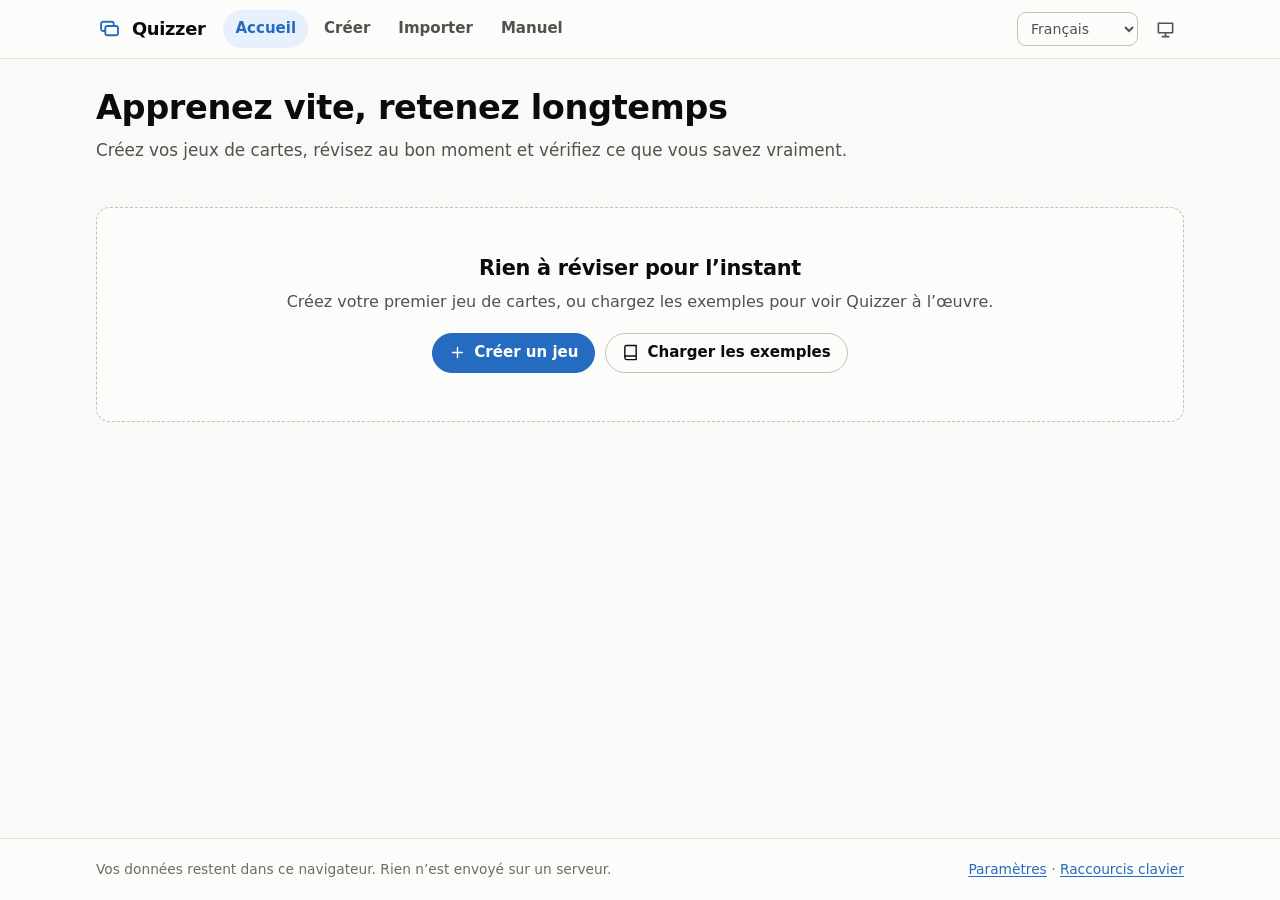
<file: index.html>
<!DOCTYPE html>
<html lang="fr">
<head>
<meta charset="utf-8">
<meta name="viewport" content="width=device-width, initial-scale=1">
<meta name="color-scheme" content="light dark">
<title>Quizzer</title>
<meta name="description" content="Flashcards, quiz et révision espacée pour apprendre vite et retenir longtemps.">
<link rel="icon" href="data:image/svg+xml,<svg xmlns='http://www.w3.org/2000/svg' viewBox='0 0 32 32'><rect width='32' height='32' rx='8' fill='%232a78d6'/><rect x='7' y='9' width='14' height='10' rx='2' fill='none' stroke='%23fff' stroke-width='2'/><rect x='11' y='14' width='14' height='10' rx='2' fill='%232a78d6' stroke='%23fff' stroke-width='2'/></svg>">
<link rel="stylesheet" href="css/style.css">
</head>
<body>
<a class="skip-link" href="#main" data-i18n="a11y.skip">Aller au contenu</a>

<header class="topbar">
  <div class="topbar-inner">
    <a class="brand" href="#/" data-i18n-aria-label="nav.home">
      <svg class="brand-mark" viewBox="0 0 32 32" aria-hidden="true" focusable="false">
        <rect x="6" y="8" width="15" height="11" rx="2.5"></rect>
        <rect x="11" y="13" width="15" height="11" rx="2.5" class="brand-mark-front"></rect>
      </svg>
      <span class="brand-name">Quizzer</span>
    </a>

    <nav class="topnav" data-i18n-aria-label="a11y.mainNav">
      <a href="#/" data-nav="/" data-i18n="nav.home">Accueil</a>
      <a href="#/new" data-nav="/new" data-i18n="nav.create">Créer</a>
      <a href="#/transfer" data-nav="/transfer" data-i18n="nav.transfer">Importer</a>
      <a href="#/help" data-nav="/help" data-i18n="nav.help">Manuel</a>
    </nav>

    <div class="topbar-tools">
      <label class="field-inline">
        <span class="sr-only" data-i18n="settings.language">Langue</span>
        <select id="locale-select" class="select-compact"></select>
      </label>
      <button id="theme-toggle" type="button" class="icon-btn"></button>
    </div>
  </div>
</header>

<p id="save-alert" class="save-alert" role="alert" hidden data-i18n="storage.failed">Vos changements ne sont pas enregistrés: le stockage de ce navigateur est plein ou bloqué. Faites une sauvegarde avant de fermer la page.</p>

<main id="main" class="main" tabindex="-1"></main>

<footer class="footer">
  <div class="footer-inner">
    <p data-i18n="footer.storage">Vos données restent dans ce navigateur. Rien n’est envoyé sur un serveur.</p>
    <p><a href="#/settings" data-i18n="nav.settings">Paramètres</a> &middot; <a href="#/shortcuts" data-i18n="nav.shortcuts">Raccourcis clavier</a></p>
  </div>
</footer>

<div id="toast" class="toast" role="status" aria-live="polite"></div>

<noscript>
  <p class="noscript" data-i18n="a11y.noscript">Quizzer a besoin de JavaScript pour fonctionner.</p>
</noscript>

<script type="module" src="js/app.js"></script>
</body>
</html>
</file>
<file: css/style.css>
/* Quizzer stylesheet. Design tokens first, then base, layout, components, views. */

:root {
  color-scheme: light;

  --page: #f9f9f7;
  --surface: #fcfcfb;
  --surface-2: #f1f0ec;
  --surface-3: #e8e7e1;
  --ink: #0b0b0b;
  --ink-2: #52514e;
  --ink-muted: #6d6c66;
  --line: #e1e0d9;
  --line-strong: #c3c2b7;

  --accent: #256bc0;
  --accent-hover: #215fab;
  --accent-ink: #ffffff;
  --accent-soft: #e7f0fc;

  --good: #0ca30c;
  --good-ink: #006300;
  --warning: #fab219;
  --critical: #d03b3b;
  --critical-ink: #b02f2f;

  --focus: 0 0 0 3px rgba(37, 107, 192, 0.35);
  --shadow-1: 0 1px 2px rgba(11, 11, 11, 0.06), 0 1px 1px rgba(11, 11, 11, 0.04);
  --shadow-2: 0 6px 20px rgba(11, 11, 11, 0.08), 0 2px 6px rgba(11, 11, 11, 0.05);

  --radius: 14px;
  --radius-sm: 9px;
  --gap: 16px;
  --sans: system-ui, -apple-system, "Segoe UI", Roboto, sans-serif;

  /* Data visualisation roles. Ordinal blue ramp, validated light to dark. */
  --viz-tier-1: #86b6ef;
  --viz-tier-2: #3987e5;
  --viz-tier-3: #1c5cab;
  --viz-tier-4: #0d366b;
  --viz-series: #2a78d6;
  --viz-empty: #e8e7e1;
  --viz-grid: #e1e0d9;
  --viz-axis: #c3c2b7;
}

/* The dark tokens are for the screen only: printed pages keep the light
   ones, since paper stays white. */

@media screen and (prefers-color-scheme: dark) {
  :root:where(:not([data-theme="light"])) {
    color-scheme: dark;

    --page: #0d0d0d;
    --surface: #1a1a19;
    --surface-2: #232321;
    --surface-3: #2c2c2a;
    --ink: #ffffff;
    --ink-2: #c3c2b7;
    --ink-muted: #8c8b85;
    --line: #2c2c2a;
    --line-strong: #383835;

    --accent: #438de6;
    --accent-hover: #5598e7;
    --accent-ink: #06101d;
    --accent-soft: #15243a;

    --good: #0ca30c;
    --good-ink: #0ca30c;
    --critical: #d03b3b;
    --critical-ink: #e66767;

    --shadow-1: 0 1px 2px rgba(0, 0, 0, 0.5);
    --shadow-2: 0 8px 24px rgba(0, 0, 0, 0.55);

    --viz-tier-1: #184f95;
    --viz-tier-2: #2a78d6;
    --viz-tier-3: #6da7ec;
    --viz-tier-4: #b7d3f6;
    --viz-series: #3987e5;
    --viz-empty: #2c2c2a;
    --viz-grid: #2c2c2a;
    --viz-axis: #383835;
  }
}

@media screen {
  :root[data-theme="dark"] {
    color-scheme: dark;

    --page: #0d0d0d;
    --surface: #1a1a19;
    --surface-2: #232321;
    --surface-3: #2c2c2a;
    --ink: #ffffff;
    --ink-2: #c3c2b7;
    --ink-muted: #8c8b85;
    --line: #2c2c2a;
    --line-strong: #383835;

    --accent: #438de6;
    --accent-hover: #5598e7;
    --accent-ink: #06101d;
    --accent-soft: #15243a;

    --good: #0ca30c;
    --good-ink: #0ca30c;
    --critical: #d03b3b;
    --critical-ink: #e66767;

    --shadow-1: 0 1px 2px rgba(0, 0, 0, 0.5);
    --shadow-2: 0 8px 24px rgba(0, 0, 0, 0.55);

    --viz-tier-1: #184f95;
    --viz-tier-2: #2a78d6;
    --viz-tier-3: #6da7ec;
    --viz-tier-4: #b7d3f6;
    --viz-series: #3987e5;
    --viz-empty: #2c2c2a;
    --viz-grid: #2c2c2a;
    --viz-axis: #383835;
  }
}

/* Base */

*, *::before, *::after { box-sizing: border-box; }

html { -webkit-text-size-adjust: 100%; }

body {
  margin: 0;
  min-height: 100vh;
  display: flex;
  flex-direction: column;
  background: var(--page);
  color: var(--ink);
  font-family: var(--sans);
  font-size: 16px;
  line-height: 1.55;
}

h1, h2, h3 { line-height: 1.25; margin: 0 0 0.4em; font-weight: 650; letter-spacing: -0.012em; }
h1 { font-size: clamp(1.6rem, 1.2rem + 1.6vw, 2.1rem); }
h2 { font-size: 1.3rem; }
h3 { font-size: 1.05rem; }
p { margin: 0 0 0.9em; }
p:last-child { margin-bottom: 0; }

a { color: var(--accent); text-decoration-thickness: 1px; text-underline-offset: 2px; }
a:hover { color: var(--accent-hover); }

:focus-visible { outline: 2px solid var(--accent); outline-offset: 2px; }

.sr-only {
  position: absolute; width: 1px; height: 1px; padding: 0; margin: -1px;
  overflow: hidden; clip-path: inset(50%); white-space: nowrap; border: 0;
}

.skip-link {
  position: absolute; left: 8px; top: -60px; z-index: 40;
  background: var(--accent); color: var(--accent-ink);
  padding: 10px 16px; border-radius: var(--radius-sm); font-weight: 600;
  text-decoration: none; transition: top 0.15s;
}
.skip-link:focus { top: 8px; color: var(--accent-ink); }

.noscript { max-width: 640px; margin: 40px auto; padding: 0 16px; }

/* Top bar */

.topbar {
  position: sticky; top: 0; z-index: 30;
  background: var(--surface);
  border-bottom: 1px solid var(--line);
}
.topbar-inner {
  max-width: 1120px; margin: 0 auto; padding: 10px 16px;
  display: flex; align-items: center; gap: 18px;
}
.brand {
  display: inline-flex; align-items: center; gap: 9px;
  color: var(--ink); text-decoration: none; font-weight: 700; font-size: 1.12rem;
  letter-spacing: -0.02em; flex: 0 0 auto;
}
.brand-mark { width: 27px; height: 27px; fill: none; stroke: var(--accent); stroke-width: 2.2; }
.brand-mark-front { fill: var(--surface); }
.topnav { display: flex; gap: 4px; flex: 1 1 auto; min-width: 0; }
.topnav a {
  padding: 7px 12px; border-radius: 999px; color: var(--ink-2);
  text-decoration: none; font-weight: 550; font-size: 0.94rem; white-space: nowrap;
}
.topnav a:hover { background: var(--surface-2); color: var(--ink); }
.topnav a[aria-current="page"] { background: var(--accent-soft); color: var(--accent); }
.topbar-tools { display: flex; align-items: center; gap: 8px; flex: 0 0 auto; }
.field-inline { display: inline-flex; align-items: center; }

/* Shown while changes cannot be saved. */
.save-alert {
  margin: 0; padding: 10px 16px; text-align: center; font-weight: 600; font-size: 0.92rem;
  color: var(--critical-ink); border-bottom: 1px solid var(--critical);
  background: color-mix(in srgb, var(--critical) 10%, var(--surface));
}

/* Layout */

.main { flex: 1 0 auto; outline: none; }
.container { max-width: 1120px; margin: 0 auto; padding: 28px 16px 48px; }
.container-narrow { max-width: 760px; }
.stack { display: flex; flex-direction: column; gap: var(--gap); }
.row { display: flex; align-items: center; gap: 10px; flex-wrap: wrap; }
.row-between { display: flex; align-items: center; justify-content: space-between; gap: 12px; flex-wrap: wrap; }

.footer {
  flex: 0 0 auto; border-top: 1px solid var(--line);
  background: var(--surface); color: var(--ink-muted); font-size: 0.86rem;
}
.footer-inner {
  max-width: 1120px; margin: 0 auto; padding: 20px 16px;
  display: flex; justify-content: space-between; gap: 12px; flex-wrap: wrap;
}
.footer p { margin: 0; }

/* Buttons */

.btn {
  display: inline-flex; align-items: center; justify-content: center; gap: 8px;
  padding: 9px 16px; border-radius: 999px;
  border: 1px solid var(--line-strong); background: var(--surface); color: var(--ink);
  font: inherit; font-weight: 600; font-size: 0.94rem; line-height: 1.3;
  cursor: pointer; text-decoration: none; white-space: nowrap;
  transition: background 0.12s, border-color 0.12s, transform 0.06s;
}
.btn:hover { background: var(--surface-2); color: var(--ink); }
.btn:active { transform: translateY(1px); }
.btn:disabled { opacity: 0.45; cursor: not-allowed; transform: none; }
.btn svg { width: 17px; height: 17px; flex: 0 0 auto; }
/* A file picker is a hidden input behind its label: the focus ring the input
   cannot show is drawn on the label instead. */
.sr-only:focus-visible + .btn { outline: 2px solid var(--accent); outline-offset: 2px; }

.btn-primary { background: var(--accent); border-color: var(--accent); color: var(--accent-ink); }
.btn-primary:hover { background: var(--accent-hover); border-color: var(--accent-hover); color: var(--accent-ink); }
.btn-ghost { background: transparent; border-color: transparent; color: var(--ink-2); }
.btn-ghost:hover { background: var(--surface-2); }
.btn-danger { color: var(--critical-ink); border-color: var(--line-strong); }
.btn-danger:hover { background: var(--critical); border-color: var(--critical); color: #fff; }
.btn-lg { padding: 13px 24px; font-size: 1rem; }

.icon-btn {
  display: inline-flex; align-items: center; justify-content: center;
  width: 38px; height: 38px; padding: 0; border-radius: 50%;
  border: 1px solid transparent; background: transparent; color: var(--ink-2);
  cursor: pointer;
}
.icon-btn:hover { background: var(--surface-2); color: var(--ink); }
.icon-btn svg { width: 19px; height: 19px; }

/* Forms */

.field { display: flex; flex-direction: column; gap: 6px; }
.field > span, .field-label { font-size: 0.88rem; font-weight: 600; color: var(--ink-2); }
.field-hint { font-size: 0.82rem; color: var(--ink-muted); }

.input, .textarea, .select {
  width: 100%; padding: 10px 12px; font: inherit; color: var(--ink);
  background: var(--surface); border: 1px solid var(--line-strong);
  border-radius: var(--radius-sm);
}
.input:focus, .textarea:focus, .select:focus { border-color: var(--accent); outline: none; box-shadow: var(--focus); }
.textarea { min-height: 120px; resize: vertical; font-family: var(--sans); }
.select-compact {
  padding: 7px 9px; font: inherit; font-size: 0.88rem; color: var(--ink-2);
  background: var(--surface); border: 1px solid var(--line-strong); border-radius: var(--radius-sm);
}

.checkbox { display: flex; align-items: flex-start; gap: 9px; font-size: 0.94rem; cursor: pointer; }
.checkbox input { margin: 3px 0 0; width: 17px; height: 17px; accent-color: var(--accent); flex: 0 0 auto; }
.checkbox-text { display: flex; flex-direction: column; gap: 2px; }
.checkbox-text small { color: var(--ink-muted); }

/* Panels, chips, tables */

.panel {
  background: var(--surface); border: 1px solid var(--line);
  border-radius: var(--radius); padding: 20px; box-shadow: var(--shadow-1);
}

.chip {
  display: inline-flex; align-items: center; gap: 6px;
  padding: 3px 10px; border-radius: 999px; background: var(--surface-2);
  color: var(--ink-2); font-size: 0.8rem; font-weight: 600;
}
.chip-accent { background: var(--accent-soft); color: var(--accent); }
.chip-due { background: var(--accent); color: var(--accent-ink); }

.table { width: 100%; border-collapse: collapse; font-size: 0.92rem; }
.table th, .table td { padding: 9px 10px; text-align: left; border-bottom: 1px solid var(--line); }
.table th { font-size: 0.8rem; text-transform: uppercase; letter-spacing: 0.04em; color: var(--ink-muted); font-weight: 650; }
.table td.num, .table th.num { text-align: right; font-variant-numeric: tabular-nums; }
.table tr:last-child td { border-bottom: none; }
.table-wrap { overflow-x: auto; }

.empty {
  text-align: center; padding: 48px 20px; color: var(--ink-2);
  border: 1px dashed var(--line-strong); border-radius: var(--radius); background: var(--surface);
}
.empty h2 { color: var(--ink); }
.empty-actions { display: flex; gap: 10px; justify-content: center; flex-wrap: wrap; margin-top: 18px; }

/* Toast */

.toast {
  position: fixed; left: 50%; bottom: 24px; transform: translate(-50%, 16px);
  max-width: min(420px, calc(100vw - 32px));
  background: var(--ink); color: var(--page);
  padding: 11px 18px; border-radius: 999px; font-size: 0.92rem; font-weight: 550;
  box-shadow: var(--shadow-2); opacity: 0; pointer-events: none;
  transition: opacity 0.18s, transform 0.18s; z-index: 50;
}
.toast[data-show="1"] { opacity: 1; transform: translate(-50%, 0); }

/* Home */

.hero {
  display: flex; gap: 28px; align-items: center; justify-content: space-between;
  flex-wrap: wrap; margin-bottom: 26px;
}
.hero-text { flex: 1 1 340px; }
.hero-text h1 { margin-bottom: 8px; }
.hero-text .lede { color: var(--ink-2); font-size: 1.05rem; margin-bottom: 18px; }
.hero-actions { display: flex; gap: 10px; flex-wrap: wrap; }

.kpi-row {
  display: grid; gap: 12px; margin-bottom: 26px;
  grid-template-columns: repeat(auto-fit, minmax(160px, 1fr));
}
.stat-tile {
  background: var(--surface); border: 1px solid var(--line);
  border-radius: var(--radius); padding: 14px 16px;
}
.stat-label { font-size: 0.82rem; color: var(--ink-2); font-weight: 600; margin-bottom: 2px; }
.stat-value { font-size: 1.85rem; font-weight: 680; letter-spacing: -0.02em; line-height: 1.1; }
.stat-sub { font-size: 0.82rem; color: var(--ink-muted); margin-top: 2px; }
a.stat-tile {
  display: block; color: inherit; text-decoration: none;
  transition: border-color 0.12s, transform 0.12s;
}
a.stat-tile:hover { border-color: var(--accent); transform: translateY(-2px); color: inherit; }
.stat-label svg { width: 13px; height: 13px; margin-left: 5px; vertical-align: -1px; color: var(--ink-muted); }

/* A grid in a folder deep in others may be narrower than a card likes. */
.set-grid { display: grid; gap: 14px; grid-template-columns: repeat(auto-fill, minmax(min(268px, 100%), 1fr)); }
.set-card {
  display: flex; flex-direction: column; gap: 10px;
  background: var(--surface); border: 1px solid var(--line); border-radius: var(--radius);
  padding: 16px; text-decoration: none; color: inherit; box-shadow: var(--shadow-1);
  transition: border-color 0.12s, box-shadow 0.12s, transform 0.12s;
}
.set-card:hover { border-color: var(--accent); box-shadow: var(--shadow-2); transform: translateY(-2px); color: inherit; }
.set-card h3 { margin: 0; font-size: 1.05rem; }
/* The description takes two lines on every card, so the cards of a row
   line up: a shorter one leaves the rest empty, a longer one is cut by
   the browser at the end of the second line. */
.set-card p {
  margin: 0; color: var(--ink-2); font-size: 0.9rem; line-height: 1.5; min-height: 3em;
  display: -webkit-box; -webkit-box-orient: vertical; -webkit-line-clamp: 2; line-clamp: 2;
  overflow: hidden; overflow-wrap: anywhere;
}
.set-card-meta { display: flex; gap: 8px; flex-wrap: wrap; margin-top: auto; padding-top: 4px; }

.meter { height: 8px; border-radius: 999px; background: var(--viz-empty); overflow: hidden; }
.meter-fill { height: 100%; border-radius: 999px; background: var(--viz-tier-3); }

.search-bar { display: flex; gap: 10px; align-items: center; margin-bottom: 16px; flex-wrap: wrap; }
.search-bar .input { max-width: 320px; }

.folder { margin-bottom: 16px; padding: 10px 14px; border: 1px solid var(--line); border-radius: var(--radius); }
.folder > summary { cursor: pointer; font-weight: 650; padding: 4px 0; }
.folder > summary svg { width: 18px; height: 18px; margin: 0 7px 0 4px; vertical-align: -3px; color: var(--accent); }
.folder > summary .chip { margin-left: 10px; font-weight: 500; }
.folder .folder { margin-bottom: 12px; padding: 6px 10px; }
/* Folders sit one in the other, each with its tools, so these are kept
   small. */
.folder-tools { margin: 4px 0 10px; gap: 2px 4px; }
.folder-tools .btn { padding: 6px 10px; font-size: 0.88rem; }
.folder-parent {
  display: inline-flex; align-items: center; gap: 6px; max-width: 100%;
  font-size: 0.88rem; color: var(--ink-2); white-space: nowrap;
}
.folder-parent select { min-width: 0; }
.folder-loose { margin: 22px 0 12px; font-size: 1rem; }
/* While a set or a folder is dragged, the places to drop it are outlined,
   and the one under the pointer is filled. A dragged folder and those it
   holds are no such place. */
.folder-out { border-radius: var(--radius); }
.drop-hint { display: none; margin: 0; padding: 14px; }
[data-dragging] .drop-hint { display: block; }
[data-dragging] .folder, [data-dragging] .folder-out { outline: 2px dashed var(--line-strong); outline-offset: 2px; }
[data-dragging] [data-drop] { outline: 2px solid var(--accent); background: var(--accent-soft); }
[data-dragging] .folder[data-dragged], [data-dragging] [data-dragged] .folder { outline: none; }
.folder[data-dragged] > summary { color: var(--ink-muted); }
.chip-folder svg { width: 13px; height: 13px; }

/* Set detail */

.set-head { margin-bottom: 22px; }
.set-head h1 { margin-bottom: 6px; }
.set-head .lede { color: var(--ink-2); }
.set-description { white-space: pre-line; }

.mode-grid { display: grid; gap: 12px; grid-template-columns: repeat(auto-fit, minmax(190px, 1fr)); margin-bottom: 26px; }
.mode-card {
  display: flex; gap: 12px; align-items: flex-start;
  padding: 16px; border-radius: var(--radius); border: 1px solid var(--line);
  background: var(--surface); text-decoration: none; color: inherit; box-shadow: var(--shadow-1);
  transition: border-color 0.12s, transform 0.12s;
}
.mode-card:hover { border-color: var(--accent); transform: translateY(-2px); color: inherit; }
.mode-card[aria-disabled="true"] { opacity: 0.5; pointer-events: none; }
.mode-icon {
  flex: 0 0 auto; width: 38px; height: 38px; border-radius: 10px;
  background: var(--accent-soft); color: var(--accent);
  display: grid; place-items: center;
}
.mode-icon svg { width: 20px; height: 20px; }
.mode-card strong { display: block; font-size: 0.99rem; }
.mode-card small { color: var(--ink-2); font-size: 0.85rem; line-height: 1.4; }

.card-list { display: flex; flex-direction: column; gap: 8px; }
.card-row {
  display: grid; grid-template-columns: 1fr 1fr auto; gap: 14px; align-items: start;
  padding: 12px 14px; background: var(--surface);
  border: 1px solid var(--line); border-radius: var(--radius-sm);
}
.card-row .term { font-weight: 600; }
.card-row .def { color: var(--ink-2); }
.card-row .hint { display: block; font-size: 0.82rem; color: var(--ink-muted); }
.card-row-tools { display: flex; gap: 4px; }

/* Editor */

.editor-row {
  display: grid; grid-template-columns: 26px minmax(0, 1fr) minmax(0, 1fr) auto; gap: 10px; align-items: start;
  padding: 12px; border: 1px solid var(--line); border-radius: var(--radius-sm); background: var(--surface);
}
.editor-row .idx { padding-top: 10px; color: var(--ink-muted); font-size: 0.85rem; font-variant-numeric: tabular-nums; }
.editor-row-tools { display: flex; gap: 2px; padding-top: 2px; }
.editor-fields { display: flex; flex-direction: column; gap: 6px; }
.card-field { display: block; resize: vertical; line-height: 1.4; }
.format-tools { margin-bottom: 12px; gap: 6px; }
.symbol-palette { margin-bottom: 12px; }
.symbol-palette summary { cursor: pointer; font-size: 0.86rem; color: var(--ink-2); font-weight: 600; }
.symbol-group h3 { margin: 12px 0 0; font-size: 0.8rem; font-weight: 600; color: var(--ink-muted); }
.symbols { display: flex; flex-wrap: wrap; gap: 6px; margin-top: 6px; }
.btn-symbol { min-width: 40px; padding: 6px 10px; font-weight: 500; }
.math-preview { padding: 2px 4px; color: var(--ink-2); overflow-x: auto; }
.table-tools { align-items: flex-end; margin-top: 10px; }
.table-size { width: 7rem; }
.math-preview:empty { display: none; }
/* A table of a card as a grid to type in, under its field. Only a grid
   too wide for the side scrolls, sideways. */
.table-editors:empty { display: none; }
.table-edit-scroll { overflow-x: auto; padding-bottom: 2px; }
.table-grid { border-collapse: collapse; width: 100%; }
.table-grid th, .table-grid td { padding: 2px; }
.table-grid td:last-child { width: 1%; }
.table-grid .table-cell { min-width: 5rem; padding: 6px 8px; font-size: 0.92rem; }
.table-grid th .table-cell { background: var(--surface-2); font-weight: 650; }
.table-col-tools { display: flex; align-items: center; justify-content: space-between; gap: 2px; }
/* The alignment menu takes what the column leaves it, so that it never
   makes a column wider than its cells. */
.table-col-tools .select-compact { flex: 1 1 0; width: 3rem; min-width: 0; padding: 3px 5px; font-size: 0.8rem; }
.table-grid .icon-btn { width: 30px; height: 30px; }
.table-grid .icon-btn svg { width: 16px; height: 16px; }
.table-grid .icon-btn:disabled { opacity: 0.35; cursor: default; }
.table-edit-actions { gap: 2px; }
.table-edit-actions .btn { gap: 5px; padding: 5px 8px; font-size: 0.86rem; }
.editor-image { display: flex; align-items: center; gap: 6px; }
.editor-image .card-image { margin: 0; }
.btn-image { align-self: flex-start; padding: 5px 10px; font-size: 0.86rem; }

/* Bold on a card. Where the text around it is already heavy, as a term in
   a list, a prompt or the face of a flashcard, many fonts have no heavier
   weight to give, so the accent colour marks it there as well. */
.card-row .term strong, .question-prompt strong, .match-prompt strong,
.flashcard-face .content strong, .card-table th strong { color: var(--accent); }
.card-row .hint strong, .question-prompt .hint strong, .match-prompt .hint strong { color: inherit; }

/* Tables written on cards: centred on a card, at the start of a list. */
/* Only a table too wide scrolls, sideways: KaTeX glyphs reaching a pixel
   below the table would otherwise add a vertical scrollbar, which takes
   its width out of the table. */
.card-table-wrap { display: block; width: max-content; max-width: 100%; overflow: auto hidden; margin: 6px auto; }
.card-table { border-collapse: collapse; font-size: 0.92em; }
/* A flashcard lets words break anywhere, which would let a table shrink
   until its words split: in a cell they only break when they must. */
.card-table th, .card-table td { padding: 4px 10px; border: 1px solid var(--line-strong); overflow-wrap: break-word; }
.card-table th { background: var(--surface-2); font-weight: 650; }
.card-row .card-table-wrap, .math-preview .card-table-wrap { margin-left: 0; }

/* Labelled pictures: the stage wraps the picture tightly, so a zone held
   in fractions of it lands where it was drawn. */
.diagram-wrap { text-align: center; }
.diagram-stage { position: relative; display: inline-block; max-width: 100%; line-height: 0; }
.diagram-edit .diagram-stage { user-select: none; touch-action: none; cursor: crosshair; }
.card-image.diagram-image { max-width: 100%; max-height: none; margin: 0; border-radius: var(--radius-sm); }
.diagram-zone {
  position: absolute; display: grid; place-items: center; min-width: 1.4em; min-height: 1.4em;
  border: 2px solid var(--accent); border-radius: 4px; background: color-mix(in srgb, var(--accent) 22%, transparent);
  color: var(--ink); font-size: 0.8rem; font-weight: 700; line-height: 1; cursor: pointer;
}
.diagram-zone[data-active] { background: color-mix(in srgb, var(--accent) 45%, transparent); }
.diagram-ghost { border-style: dashed; pointer-events: none; }
.zone-list { margin: 0; padding: 0; list-style: none; display: flex; flex-direction: column; gap: 6px; }
.zone-list li { display: flex; align-items: center; gap: 8px; }
.zone-list .idx { min-width: 1.6em; color: var(--ink-muted); font-size: 0.85rem; text-align: right; font-variant-numeric: tabular-nums; }
.diagram-answer {
  position: absolute; min-width: 3em; min-height: 1.6em; padding: 2px 4px;
  font: inherit; font-size: 0.85rem; line-height: 1.2; text-align: center; color: var(--ink);
  background: var(--surface); border: 2px solid var(--line-strong); border-radius: 4px;
}
.diagram-answer:focus { border-color: var(--accent); outline: none; box-shadow: var(--focus); z-index: 1; }
.diagram-answer[data-state="correct"] { border-color: var(--good); background: color-mix(in srgb, var(--good) 14%, var(--surface)); }
.diagram-answer[data-state="almost"] { border-color: var(--warning); background: color-mix(in srgb, var(--warning) 18%, var(--surface)); }
.diagram-answer[data-state="wrong"] { border-color: var(--critical); background: color-mix(in srgb, var(--critical) 14%, var(--surface)); }
.labels-caption { margin: 0 0 10px; font-size: 1.1rem; }
.labels-score { margin: 14px 0 6px; font-weight: 650; text-align: center; }
.labels-results { margin: 0 0 16px; padding: 0; list-style: none; display: flex; flex-direction: column; gap: 6px; }
.labels-result { display: flex; flex-wrap: wrap; align-items: center; gap: 8px; }
.labels-result svg { width: 17px; height: 17px; flex: 0 0 auto; }
.labels-result[data-state="correct"] svg { color: var(--good-ink); }
.labels-result[data-state="almost"] svg { color: var(--warning); }
.labels-result[data-state="wrong"] svg { color: var(--critical-ink); }

/* Card pictures: whole, never cropped, within the space of the card. */
.card-image { display: block; max-width: 100%; max-height: 220px; margin: 0 auto 10px; border-radius: var(--radius-sm); object-fit: contain; }
.card-image.thumb { max-width: 96px; max-height: 64px; margin: 0 0 6px; }
.card-image[data-missing] { min-width: 48px; min-height: 32px; background: var(--surface-2); }
.match-tile .card-image { max-height: 90px; margin: 0 auto 6px; }
.sticky-actions {
  position: sticky; bottom: 0; z-index: 10;
  display: flex; gap: 10px; align-items: center; flex-wrap: wrap;
  padding: 14px 0; margin-top: 8px;
  background: linear-gradient(to top, var(--page) 70%, transparent);
}

/* Study shell */

.study { max-width: 780px; margin: 0 auto; padding: 24px 16px 48px; }
.study-head { display: flex; align-items: center; gap: 12px; margin-bottom: 14px; }
.study-head h1 { font-size: 1.15rem; margin: 0; flex: 1 1 auto; min-width: 0; }
.study-head .count { color: var(--ink-2); font-size: 0.9rem; font-variant-numeric: tabular-nums; }

.progress { height: 6px; border-radius: 999px; background: var(--surface-3); overflow: hidden; margin-bottom: 22px; }
.progress-fill { height: 100%; background: var(--accent); border-radius: 999px; transition: width 0.25s; }

.study-toolbar { display: flex; gap: 8px; align-items: center; flex-wrap: wrap; margin-bottom: 16px; }
.toggle-btn { font-size: 0.86rem; padding: 6px 12px; }
.toggle-btn[aria-pressed="true"] { background: var(--accent-soft); border-color: var(--accent); color: var(--accent); }

/* Flashcard */

.flashcard-wrap { margin: 0 0 18px; }
.flashcard {
  position: relative; width: 100%;
  perspective: 1400px; background: none; border: none; padding: 0; margin: 0;
  cursor: pointer; font: inherit; color: inherit; display: block; text-align: center;
}
/* Both faces share one grid cell, so the card grows with the longer side
   instead of letting long text spill over the buttons below. */
.flashcard-inner {
  display: grid; min-height: 320px;
  transition: transform 0.45s cubic-bezier(0.2, 0.7, 0.3, 1);
  transform-style: preserve-3d;
}
.flashcard[data-flipped="1"] .flashcard-inner { transform: rotateY(180deg); }
.flashcard-face {
  grid-area: 1 / 1; min-width: 0;
  display: flex; flex-direction: column; align-items: center; justify-content: center;
  gap: 12px; padding: 32px 28px; text-align: center; overflow-wrap: anywhere;
  background: var(--surface); border: 1px solid var(--line);
  border-radius: var(--radius); box-shadow: var(--shadow-1);
  backface-visibility: hidden; -webkit-backface-visibility: hidden;
}
.flashcard-face .side { font-size: 0.78rem; text-transform: uppercase; letter-spacing: 0.06em; color: var(--ink-muted); font-weight: 650; }
.flashcard-face .content { font-size: clamp(1.3rem, 1rem + 2vw, 1.9rem); font-weight: 600; }
.flashcard-face .hint { color: var(--ink-2); font-size: 0.92rem; }
.flashcard-back { transform: rotateY(180deg); }
.flashcard-tools { display: flex; justify-content: flex-end; min-height: 38px; margin-top: 6px; }
.flashcard-foot { font-size: 0.82rem; color: var(--ink-muted); }

.study-nav { display: flex; align-items: center; justify-content: center; gap: 12px; }
.study-nav .count { min-width: 84px; text-align: center; color: var(--ink-2); font-variant-numeric: tabular-nums; }

/* Question modes */

.question { margin-bottom: 20px; }
.question-kind { font-size: 0.78rem; text-transform: uppercase; letter-spacing: 0.06em; color: var(--ink-muted); font-weight: 650; }
.quiz-timer { margin: 0 0 12px; text-align: right; color: var(--ink-2); font-variant-numeric: tabular-nums; }
.quiz-timer[data-low="1"] { color: var(--critical-ink); font-weight: 650; }
.question-prompt {
  font-size: clamp(1.25rem, 1rem + 1.4vw, 1.6rem); font-weight: 600;
  padding: 26px 22px; margin: 8px 0 0; background: var(--surface);
  border: 1px solid var(--line); border-radius: var(--radius); box-shadow: var(--shadow-1);
}
.question-prompt .hint { display: block; font-size: 0.9rem; font-weight: 400; color: var(--ink-2); margin-top: 8px; }

.options { display: grid; gap: 10px; grid-template-columns: repeat(auto-fit, minmax(230px, 1fr)); }
.option {
  display: flex; align-items: center; gap: 11px; text-align: left;
  padding: 14px 16px; font: inherit; font-size: 0.99rem;
  background: var(--surface); color: var(--ink);
  border: 1px solid var(--line-strong); border-radius: var(--radius-sm); cursor: pointer;
  transition: border-color 0.12s, background 0.12s;
}
.option:hover:not(:disabled) { border-color: var(--accent); background: var(--accent-soft); }
.option:disabled { cursor: default; }
.option:disabled:not([data-state]) { opacity: 0.5; }
.option .key {
  flex: 0 0 auto; width: 24px; height: 24px; border-radius: 6px;
  display: grid; place-items: center; background: var(--surface-2);
  font-size: 0.78rem; font-weight: 650; color: var(--ink-2);
}
.option[data-state="correct"] { border-color: var(--good); background: color-mix(in srgb, var(--good) 12%, var(--surface)); }
.option[data-state="wrong"] { border-color: var(--critical); background: color-mix(in srgb, var(--critical) 12%, var(--surface)); }
/* White on this green would only reach 3.35:1; dark ink reaches 5.87:1. */
.option[data-state="correct"] .key { background: var(--good); color: #0b0b0b; }
.option[data-state="wrong"] .key { background: var(--critical); color: #fff; }

.answer-form { display: flex; gap: 10px; align-items: flex-start; flex-wrap: wrap; }
.answer-form .input { flex: 1 1 240px; font-size: 1.05rem; padding: 13px 14px; }

.banner {
  display: flex; gap: 11px; align-items: flex-start;
  padding: 13px 16px; border-radius: var(--radius-sm); margin-top: 16px;
  border: 1px solid var(--line-strong); background: var(--surface-2);
}
.banner svg { width: 20px; height: 20px; flex: 0 0 auto; margin-top: 1px; }
.banner strong { display: block; }
.banner-good { border-color: var(--good); color: var(--good-ink); background: color-mix(in srgb, var(--good) 10%, var(--surface)); }
.banner-bad { border-color: var(--critical); color: var(--critical-ink); background: color-mix(in srgb, var(--critical) 10%, var(--surface)); }
.banner-warn { border-color: var(--warning); color: var(--ink); background: color-mix(in srgb, var(--warning) 16%, var(--surface)); }
.banner-body { min-width: 0; color: var(--ink); }
.banner-good .banner-title { color: var(--good-ink); }
.banner-bad .banner-title { color: var(--critical-ink); }
.banner-title { font-weight: 650; }

/* Test */

.test-list { display: flex; flex-direction: column; }
.test-question { padding: 22px 0; border-bottom: 1px solid var(--line); }
.test-question:first-child { padding-top: 0; }
.test-question > .chip { margin-bottom: 10px; }
.test-question > .field-hint { margin: 10px 0 0; }
.test-review-title { margin: 8px 0 0; }
.test-dont-know { text-align: center; margin-top: 10px; }
/* The clock and the hand in button stay in view while the page scrolls. */
.test-foot { justify-content: flex-end; }
.test-foot .quiz-timer { margin: 0; }
.option[aria-pressed="true"] { border-color: var(--accent); background: var(--accent-soft); box-shadow: inset 0 0 0 1px var(--accent); }
.btn-ghost[aria-pressed="true"] { color: var(--accent); background: var(--accent-soft); }
.chip[data-state="correct"] { color: var(--good-ink); background: color-mix(in srgb, var(--good) 14%, var(--surface)); }
.chip[data-state="wrong"] { color: var(--critical-ink); background: color-mix(in srgb, var(--critical) 12%, var(--surface)); }
.chip[data-state] svg { width: 14px; height: 14px; }

.match-rows { display: grid; gap: 12px; margin-top: 12px; }
.match-row { display: grid; grid-template-columns: minmax(0, 1fr) minmax(0, 1fr); gap: 14px; align-items: center; }
.match-prompt { font-size: 1.05rem; font-weight: 600; }
.match-prompt .hint { display: block; font-size: 0.88rem; font-weight: 400; color: var(--ink-2); margin-top: 4px; }
.match-prompt .card-image { max-height: 90px; }
.match-slot {
  display: flex; align-items: center; width: 100%; min-height: 52px; padding: 10px 14px;
  font: inherit; text-align: left; color: var(--ink); cursor: pointer;
  background: var(--surface-2); border: 1px dashed var(--line-strong); border-radius: var(--radius-sm);
}
div.match-slot { cursor: default; }
.match-slot[data-filled="1"] { background: var(--surface); border-style: solid; }
.match-slot[aria-pressed="true"] { border: 2px solid var(--accent); color: var(--accent); font-style: italic; }
.match-slot[data-state="correct"] { border-color: var(--good); background: color-mix(in srgb, var(--good) 12%, var(--surface)); }
.match-slot[data-state="wrong"] { border-color: var(--critical); background: color-mix(in srgb, var(--critical) 12%, var(--surface)); }
.match-row .field-hint { margin: 4px 0 0; }
.match-pool { display: flex; flex-wrap: wrap; gap: 8px; margin-top: 16px; padding-top: 16px; border-top: 1px dashed var(--line); }
.match-pool:empty { display: none; }
.match-chip {
  padding: 9px 14px; font: inherit; color: var(--ink); cursor: pointer;
  background: var(--surface); border: 1px solid var(--line-strong); border-radius: var(--radius-sm);
}
.match-chip:hover { border-color: var(--accent); background: var(--accent-soft); }

/* Match game */

.match-grid { display: grid; gap: 10px; grid-template-columns: repeat(auto-fit, minmax(150px, 1fr)); }
.match-tile {
  display: flex; align-items: center; justify-content: center; text-align: center;
  min-height: 92px; padding: 12px; font: inherit; font-size: 0.95rem;
  background: var(--surface); color: var(--ink);
  border: 1px solid var(--line-strong); border-radius: var(--radius-sm); cursor: pointer;
  transition: border-color 0.12s, background 0.12s, opacity 0.25s, transform 0.12s;
}
.match-tile:hover:not(:disabled) { border-color: var(--accent); transform: translateY(-2px); }
.match-tile[data-state="picked"] { border-color: var(--accent); background: var(--accent-soft); border-width: 2px; }
.match-tile[data-state="hit"] { opacity: 0; pointer-events: none; }
.match-tile[data-state="miss"] { border-color: var(--critical); background: color-mix(in srgb, var(--critical) 12%, var(--surface)); }
.match-timer { font-size: 1.6rem; font-weight: 680; font-variant-numeric: tabular-nums; letter-spacing: -0.02em; }

/* Summary */

.summary { text-align: center; padding: 8px 0 0; }
.summary-score { font-size: clamp(2.6rem, 2rem + 3vw, 3.6rem); font-weight: 700; letter-spacing: -0.03em; line-height: 1; }
.summary-label { color: var(--ink-2); margin-bottom: 20px; }
.summary-actions { display: flex; gap: 10px; justify-content: center; flex-wrap: wrap; margin: 22px 0; }
.summary-list { text-align: left; }

/* Charts */

.chart-figure { margin: 0; }
.chart-title { font-size: 0.95rem; font-weight: 650; margin: 0 0 2px; }
.chart-sub { font-size: 0.84rem; color: var(--ink-muted); margin: 0 0 14px; }
.legend { display: flex; gap: 14px; flex-wrap: wrap; margin-top: 12px; font-size: 0.84rem; color: var(--ink-2); }
.legend-item { display: inline-flex; align-items: center; gap: 6px; }
.legend-swatch { width: 11px; height: 11px; border-radius: 3px; flex: 0 0 auto; }
.chart-tooltip {
  position: fixed; z-index: 45; pointer-events: none;
  background: var(--ink); color: var(--page);
  padding: 6px 10px; border-radius: 7px; font-size: 0.82rem; font-weight: 550;
  box-shadow: var(--shadow-2); opacity: 0; transition: opacity 0.1s;
  white-space: nowrap;
}
.chart-tooltip[data-show="1"] { opacity: 1; }

details.table-view { margin-top: 14px; }
details.table-view summary { cursor: pointer; font-size: 0.86rem; color: var(--ink-2); font-weight: 600; }
details.table-view summary:hover { color: var(--ink); }
details.table-view > div { margin-top: 10px; }

/* Keyboard shortcut list */

.kbd-list { display: grid; gap: 8px; grid-template-columns: repeat(auto-fit, minmax(260px, 1fr)); }
.kbd-row { display: flex; align-items: baseline; gap: 10px; justify-content: space-between; padding: 7px 0; border-bottom: 1px solid var(--line); }
kbd {
  font: inherit; font-size: 0.78rem; font-weight: 650;
  padding: 2px 7px; border-radius: 5px; background: var(--surface-2);
  border: 1px solid var(--line-strong); color: var(--ink-2); white-space: nowrap;
}

/* Manual */

code {
  font-family: ui-monospace, SFMono-Regular, Menlo, Consolas, monospace; font-size: 0.88em;
  padding: 1px 5px; border-radius: 4px; background: var(--surface-2); overflow-wrap: anywhere;
}
/* Clear of the sticky top bar, two rows high on a phone. */
.help h2 { scroll-margin-top: 8rem; }
.help h2:focus { outline: none; }
.help .table-wrap, .help-modes { margin: 0 0 0.9em; }
.help-toc { margin: 0; padding-left: 1.4em; columns: 2 220px; }
.help-modes dt { font-weight: 650; }
.help-modes dd { margin: 0 0 0.7em; }

/* Responsive */

@media (max-width: 720px) {
  .topbar-inner { flex-wrap: wrap; gap: 10px; }
  .topnav { order: 3; width: 100%; overflow-x: auto; }
  .brand { flex: 1 1 auto; }
  .card-row { grid-template-columns: 1fr auto; }
  /* The term over the definition, the row's buttons beside them. */
  .editor-row { grid-template-columns: minmax(0, 1fr) auto; }
  .editor-row .idx { display: none; }
  .editor-row .editor-fields { grid-column: 1; }
  .editor-row-tools { grid-column: 2; grid-row: 1; }
  .hero { gap: 18px; }
  .match-row { grid-template-columns: 1fr; gap: 6px; }
}

@media (prefers-reduced-motion: reduce) {
  *, *::before, *::after { animation-duration: 0.01ms !important; transition-duration: 0.01ms !important; }
  .flashcard-inner { transition: none; }
}

/* Print: a foldable revision sheet, terms on the left, answers on the right. */

@media print {
  .topbar, .footer, .skip-link, .toast, .study-toolbar, .sticky-actions,
  .btn, .icon-btn, .mode-grid, .search-bar, .chart-tooltip,
  .card-row-tools, .meter, .set-card-meta { display: none !important; }
  body { background: #fff; color: #000; }
  .container { max-width: none; padding: 0; }
  .panel, .card-row { border: 1px solid #999; box-shadow: none; }
  /* A flex container ignores column-count, so the sheet has to be a block. */
  .print-sheet { display: block; column-count: 2; column-gap: 24px; }
  .print-sheet .card-row {
    display: grid; grid-template-columns: 1fr 1fr; gap: 12px;
    break-inside: avoid; margin-bottom: 8px;
  }
  a[href^="#"]::after { content: ""; }
}

/* Chart marks: bars capped at 24px, 4px rounded data ends, 2px gaps in the
   surface colour doing the separating. */

.mastery-bar {
  display: flex; gap: 2px; height: 22px; border-radius: 4px;
  overflow: hidden; background: var(--surface);
}
.mastery-seg { min-width: 3px; cursor: default; }
.mastery-seg:focus-visible { outline: 2px solid var(--ink); outline-offset: 1px; }
.mastery-empty { flex: 1 1 auto; background: var(--viz-empty); }

.chart-plot { position: relative; padding-top: 14px; }
.chart-gridtop {
  position: absolute; left: 0; right: 0; top: 14px;
  border-top: 1px solid var(--viz-grid);
}
.chart-axis-label {
  position: absolute; right: 0; top: -15px;
  font-size: 0.72rem; color: var(--ink-muted); font-variant-numeric: tabular-nums;
}
.chart-columns {
  display: flex; align-items: flex-end; gap: 4px;
  height: 118px; border-bottom: 1px solid var(--viz-axis);
}
.chart-col {
  flex: 1 1 0; min-width: 0; height: 100%;
  display: flex; align-items: flex-end; justify-content: center; cursor: default;
}
.chart-col:focus-visible { outline: 2px solid var(--ink); outline-offset: 2px; }
.chart-col-fill {
  width: 100%; max-width: 24px; min-height: 2px;
  background: var(--viz-series); border-radius: 4px 4px 0 0;
}
.chart-col-fill[data-empty="1"] { background: var(--viz-empty); border-radius: 2px; }
.chart-xaxis {
  display: flex; justify-content: space-between;
  margin-top: 6px; font-size: 0.76rem; color: var(--ink-muted);
}
</file>
